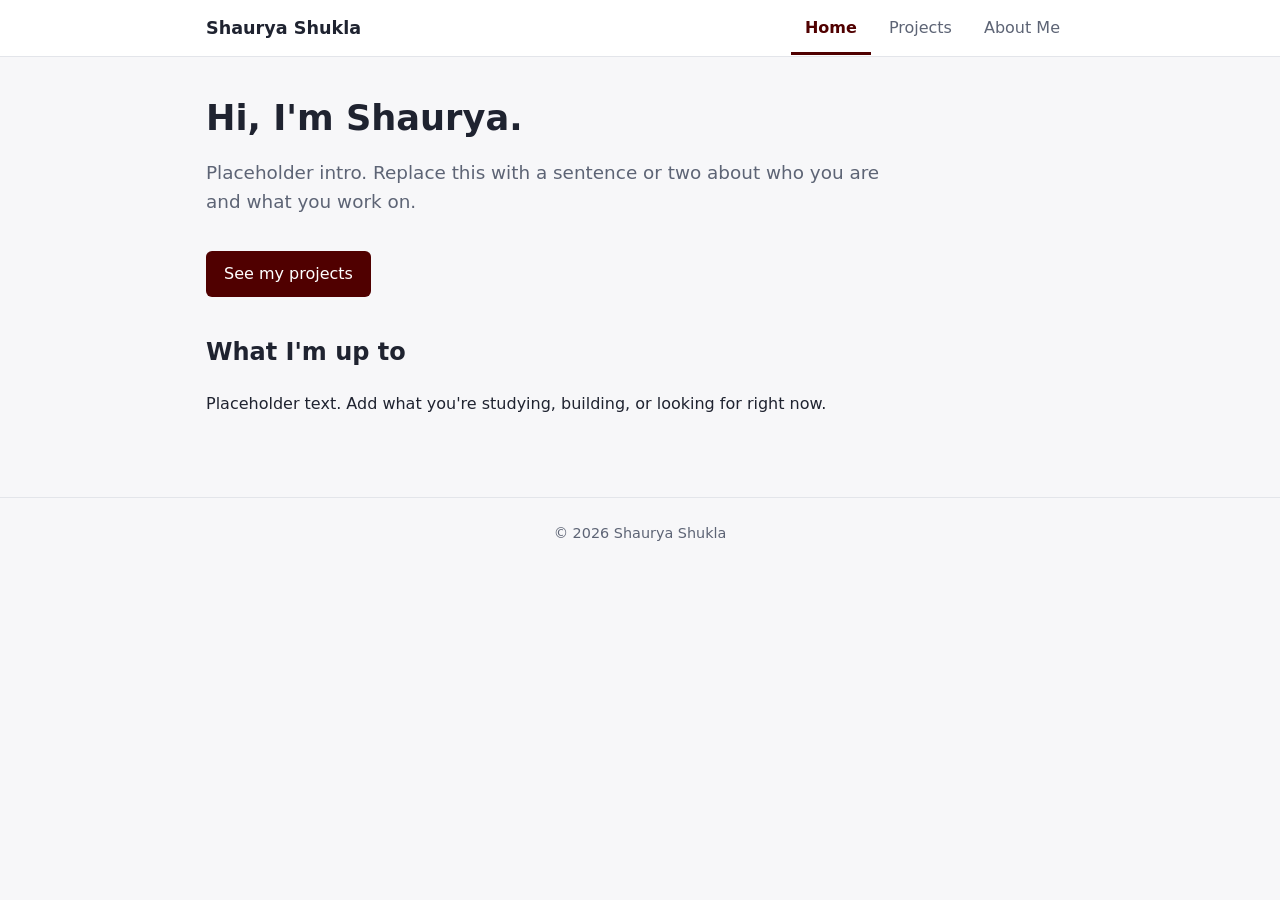
<file: index.html>
<!DOCTYPE html>
<html lang="en">
<head>
  <meta charset="UTF-8">
  <meta name="viewport" content="width=device-width, initial-scale=1.0">
  <title>Home | Shaurya Shukla</title>
  <link rel="stylesheet" href="style.css">
</head>
<body>

  <!-- Navigation tabs: same on every page. Move class="active" to this page's tab. -->
  <header class="site-header">
    <div class="inner">
      <a href="index.html" class="site-name">Shaurya Shukla</a>
      <ul class="tabs">
        <li><a href="index.html" class="active">Home</a></li>
        <li><a href="projects.html">Projects</a></li>
        <li><a href="about.html">About Me</a></li>
      </ul>
    </div>
  </header>

  <main>
    <h1>Hi, I'm Shaurya.</h1>
    <p class="lead">
      Placeholder intro. Replace this with a sentence or two about who you are
      and what you work on.
    </p>
    <a href="projects.html" class="button">See my projects</a>

    <h2>What I'm up to</h2>
    <p>
      Placeholder text. Add what you're studying, building, or looking for right now.
    </p>
  </main>

  <footer>
    &copy; 2026 Shaurya Shukla
  </footer>

</body>
</html>
</file>
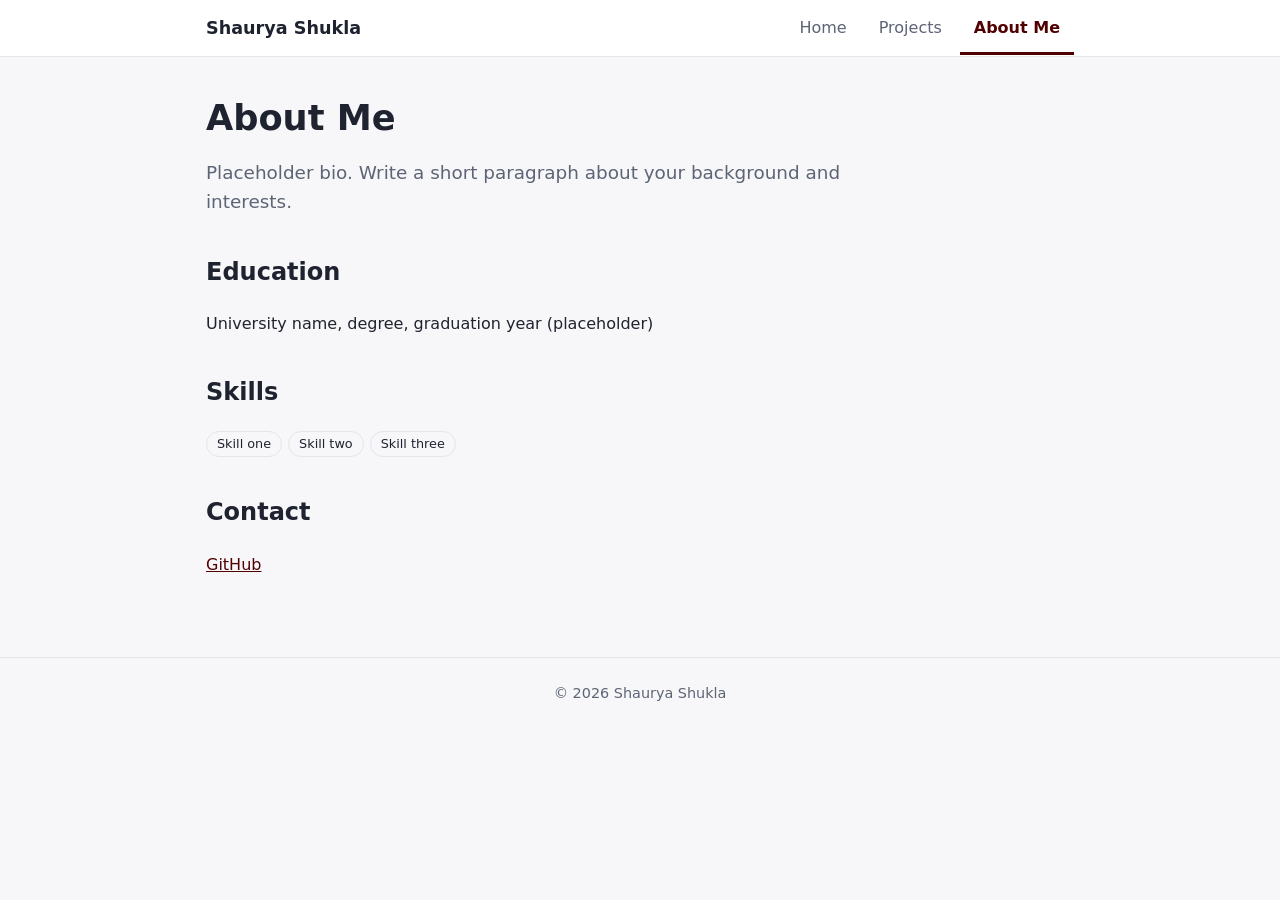
<file: about.html>
<!DOCTYPE html>
<html lang="en">
<head>
  <meta charset="UTF-8">
  <meta name="viewport" content="width=device-width, initial-scale=1.0">
  <title>About Me | Shaurya Shukla</title>
  <link rel="stylesheet" href="style.css">
</head>
<body>

  <!-- Navigation tabs: same on every page. Move class="active" to this page's tab. -->
  <header class="site-header">
    <div class="inner">
      <a href="index.html" class="site-name">Shaurya Shukla</a>
      <ul class="tabs">
        <li><a href="index.html">Home</a></li>
        <li><a href="projects.html">Projects</a></li>
        <li><a href="about.html" class="active">About Me</a></li>
      </ul>
    </div>
  </header>

  <main>
    <h1>About Me</h1>
    <p class="lead">
      Placeholder bio. Write a short paragraph about your background and interests.
    </p>

    <h2>Education</h2>
    <p>University name, degree, graduation year (placeholder)</p>

    <h2>Skills</h2>
    <ul class="tags">
      <li>Skill one</li>
      <li>Skill two</li>
      <li>Skill three</li>
    </ul>

    <h2>Contact</h2>
    <p>
      <a href="https://github.com/ShauryaShukla">GitHub</a>
    </p>
  </main>

  <footer>
    &copy; 2026 Shaurya Shukla
  </footer>

</body>
</html>
</file>
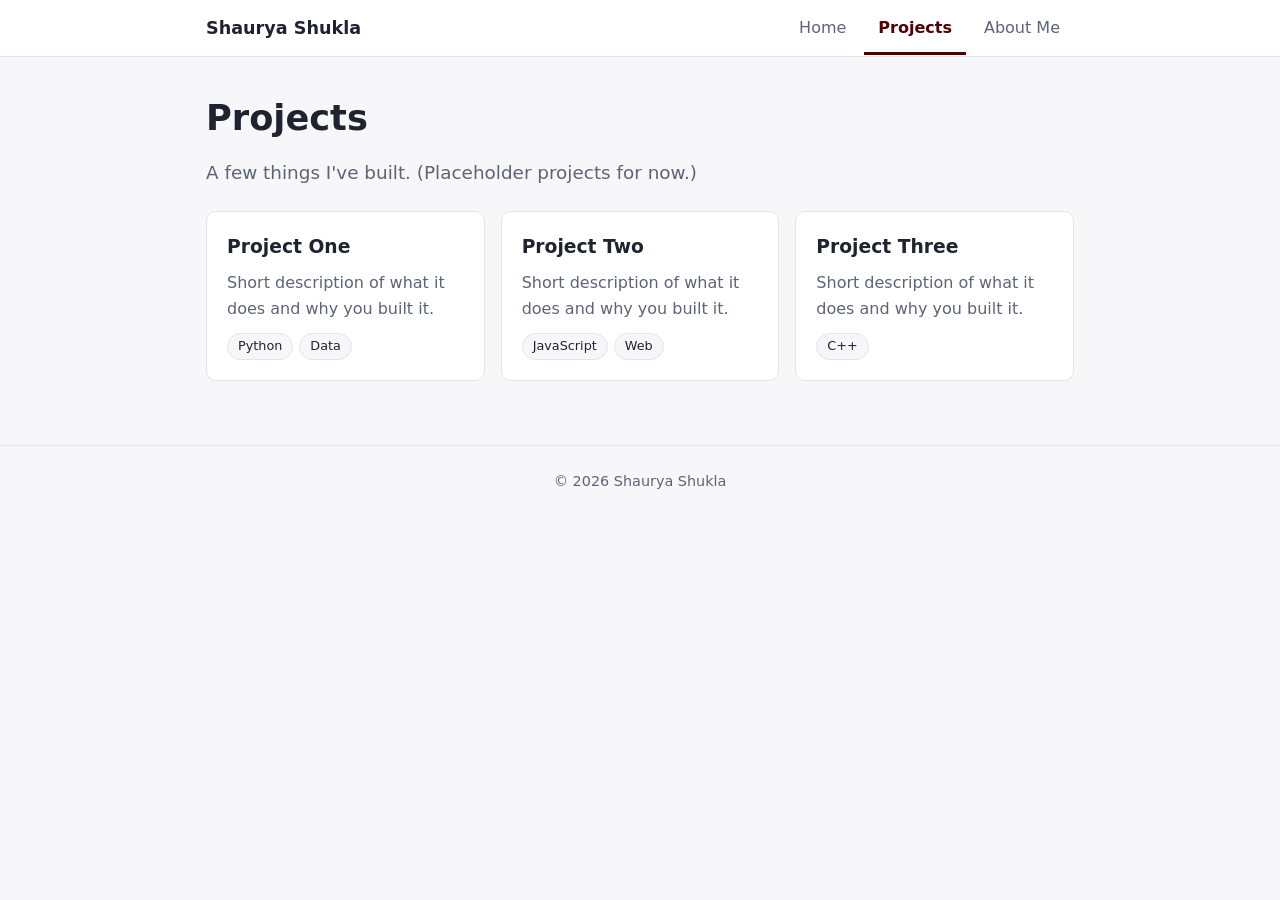
<file: projects.html>
<!DOCTYPE html>
<html lang="en">
<head>
  <meta charset="UTF-8">
  <meta name="viewport" content="width=device-width, initial-scale=1.0">
  <title>Projects | Shaurya Shukla</title>
  <link rel="stylesheet" href="style.css">
</head>
<body>

  <!-- Navigation tabs: same on every page. Move class="active" to this page's tab. -->
  <header class="site-header">
    <div class="inner">
      <a href="index.html" class="site-name">Shaurya Shukla</a>
      <ul class="tabs">
        <li><a href="index.html">Home</a></li>
        <li><a href="projects.html" class="active">Projects</a></li>
        <li><a href="about.html">About Me</a></li>
      </ul>
    </div>
  </header>

  <main>
    <h1>Projects</h1>
    <p class="lead">A few things I've built. (Placeholder projects for now.)</p>

    <!-- To add a project, copy one <article class="card"> block and edit it. -->
    <div class="cards">
      <article class="card">
        <h3>Project One</h3>
        <p>Short description of what it does and why you built it.</p>
        <ul class="tags">
          <li>Python</li>
          <li>Data</li>
        </ul>
      </article>

      <article class="card">
        <h3>Project Two</h3>
        <p>Short description of what it does and why you built it.</p>
        <ul class="tags">
          <li>JavaScript</li>
          <li>Web</li>
        </ul>
      </article>

      <article class="card">
        <h3>Project Three</h3>
        <p>Short description of what it does and why you built it.</p>
        <ul class="tags">
          <li>C++</li>
        </ul>
      </article>
    </div>
  </main>

  <footer>
    &copy; 2026 Shaurya Shukla
  </footer>

</body>
</html>
</file>
<file: style.css>
/* ==========================================================
   Shared styles for every page.
   Change the colors here and the whole site updates.
   ========================================================== */

:root {
  --bg: #f7f7f9;          /* page background */
  --surface: #ffffff;     /* cards and nav bar */
  --text: #1f2330;        /* main text */
  --muted: #5d6475;       /* secondary text */
  --accent: #500000;      /* tab highlight and links */
  --border: #e3e5ea;
}

* {
  box-sizing: border-box;
}

body {
  margin: 0;
  font-family: system-ui, -apple-system, "Segoe UI", Roboto, sans-serif;
  line-height: 1.6;
  color: var(--text);
  background: var(--bg);
}

a {
  color: var(--accent);
}

/* ---------- Top navigation (the tabs) ---------- */

.site-header {
  position: sticky;
  top: 0;
  background: var(--surface);
  border-bottom: 1px solid var(--border);
}

.site-header .inner {
  max-width: 900px;
  margin: 0 auto;
  padding: 0 16px;
  display: flex;
  align-items: center;
  justify-content: space-between;
  flex-wrap: wrap;
  gap: 8px;
}

.site-name {
  font-weight: 700;
  font-size: 1.1rem;
  color: var(--text);
  text-decoration: none;
  padding: 14px 0;
}

.tabs {
  display: flex;
  gap: 4px;
  margin: 0;
  padding: 0;
  list-style: none;
}

.tabs a {
  display: block;
  padding: 14px 14px 12px;
  color: var(--muted);
  text-decoration: none;
  border-bottom: 3px solid transparent;
}

.tabs a:hover {
  color: var(--text);
}

/* The tab for the page you're on. Each page marks its own tab with class="active". */
.tabs a.active {
  color: var(--accent);
  font-weight: 600;
  border-bottom-color: var(--accent);
}

/* ---------- Page content ---------- */

main {
  max-width: 900px;
  margin: 0 auto;
  padding: 40px 16px 64px;
}

h1 {
  font-size: 2.2rem;
  line-height: 1.2;
  margin: 0 0 12px;
}

h2 {
  margin-top: 36px;
}

.lead {
  font-size: 1.15rem;
  color: var(--muted);
  max-width: 60ch;
}

.button {
  display: inline-block;
  margin-top: 16px;
  padding: 10px 18px;
  background: var(--accent);
  color: #fff;
  text-decoration: none;
  border-radius: 6px;
}

/* Grid of project cards */
.cards {
  display: grid;
  grid-template-columns: repeat(auto-fill, minmax(250px, 1fr));
  gap: 16px;
  margin-top: 24px;
}

.card {
  background: var(--surface);
  border: 1px solid var(--border);
  border-radius: 10px;
  padding: 20px;
}

.card h3 {
  margin: 0 0 8px;
}

.card p {
  margin: 0 0 12px;
  color: var(--muted);
}

.tags {
  display: flex;
  flex-wrap: wrap;
  gap: 6px;
  margin: 0;
  padding: 0;
  list-style: none;
}

.tags li {
  font-size: 0.8rem;
  padding: 2px 10px;
  border-radius: 999px;
  background: var(--bg);
  border: 1px solid var(--border);
}

footer {
  text-align: center;
  padding: 24px 16px;
  color: var(--muted);
  font-size: 0.9rem;
  border-top: 1px solid var(--border);
}
</file>
